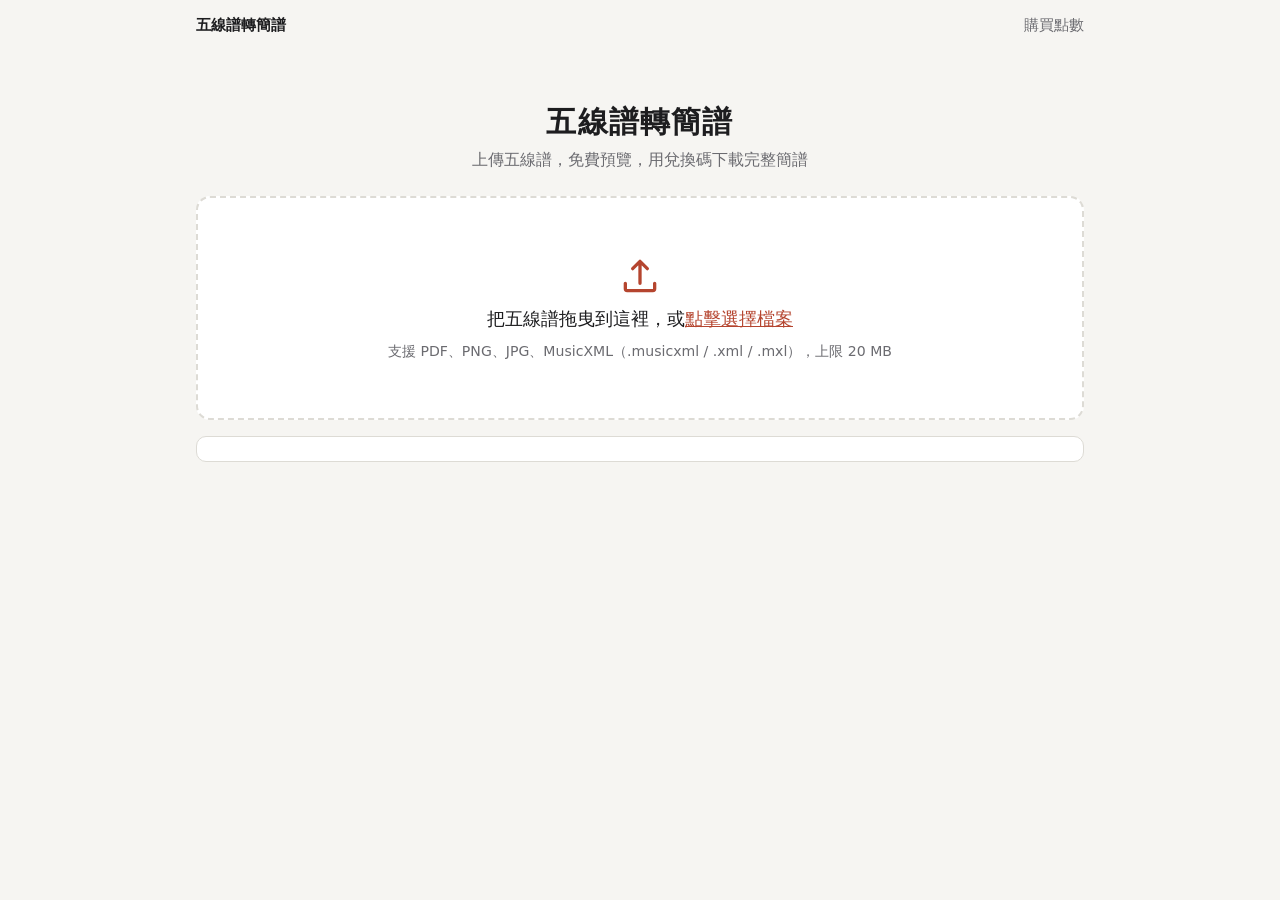
<file: static/index.html>
<!doctype html>
<html lang="zh-Hant">
<head>
  <meta charset="utf-8">
  <meta name="viewport" content="width=device-width, initial-scale=1">
  <title>五線譜轉簡譜</title>
  <link rel="stylesheet" href="style.css">
</head>
<body>
  <nav class="topnav">
    <a href="/" class="brand">五線譜轉簡譜</a>
    <a href="/buy.html">購買點數</a>
  </nav>

  <header class="site-header">
    <h1>五線譜轉簡譜</h1>
    <p>上傳五線譜，免費預覽，用兌換碼下載完整簡譜</p>
  </header>

  <main>
    <section id="upload-section">
      <label id="dropzone" class="dropzone" tabindex="0">
        <input id="file-input" type="file"
               accept=".pdf,.png,.jpg,.jpeg,.musicxml,.xml,.mxl" hidden>
        <svg class="dz-icon" viewBox="0 0 24 24" aria-hidden="true">
          <path d="M12 16V4m0 0l-4 4m4-4l4 4M4 16v3a1 1 0 001 1h14a1 1 0 001-1v-3"
                fill="none" stroke="currentColor" stroke-width="1.8"
                stroke-linecap="round" stroke-linejoin="round"/>
        </svg>
        <span class="dz-title">把五線譜拖曳到這裡，或<u>點擊選擇檔案</u></span>
        <span class="dz-hint">支援 PDF、PNG、JPG、MusicXML（.musicxml / .xml / .mxl），上限 20 MB</span>
      </label>

      <div id="status" class="status" hidden></div>
    </section>

    <section id="result-section" hidden>
      <div class="toolbar">
        <div class="file-info">
          <span class="label">來源</span> <span id="source-name"></span>
          <span class="arrow">→</span>
          <span class="label">簡譜</span> <span id="result-name"></span>
        </div>
        <div class="actions">
          <button id="reset-btn" class="btn secondary" type="button">重新上傳</button>
        </div>
      </div>

      <div class="card unlock-card">
        <div id="unlock-form-wrap">
          <h2>下載完整簡譜</h2>
          <p class="muted">預覽有浮水印。輸入兌換碼解鎖無浮水印版本，每份扣 1 點（同一份重複下載不再扣點）。</p>
          <form id="unlock-form" class="unlock-form">
            <input id="code-input" type="text" placeholder="XXXX-XXXX-XXXX"
                   autocomplete="off" spellcheck="false" maxlength="20" required>
            <button id="unlock-btn" class="btn primary" type="submit">解鎖下載</button>
          </form>
          <p id="unlock-msg" class="form-msg" hidden></p>
          <p class="muted small">還沒有兌換碼？<a href="/buy.html" target="_blank">購買點數</a>（ATM 轉帳／超商繳費）</p>
        </div>
        <div id="unlocked-wrap" hidden>
          <h2>已解鎖</h2>
          <p class="muted">兌換碼 <code id="used-code"></code> 剩餘 <strong id="credits-left"></strong> 點</p>
          <a id="download-btn" class="btn primary" href="#" download>下載簡譜</a>
        </div>
      </div>

      <div id="preview" class="preview"></div>
    </section>
  </main>

  <script src="app.js"></script>
</body>
</html>
</file>
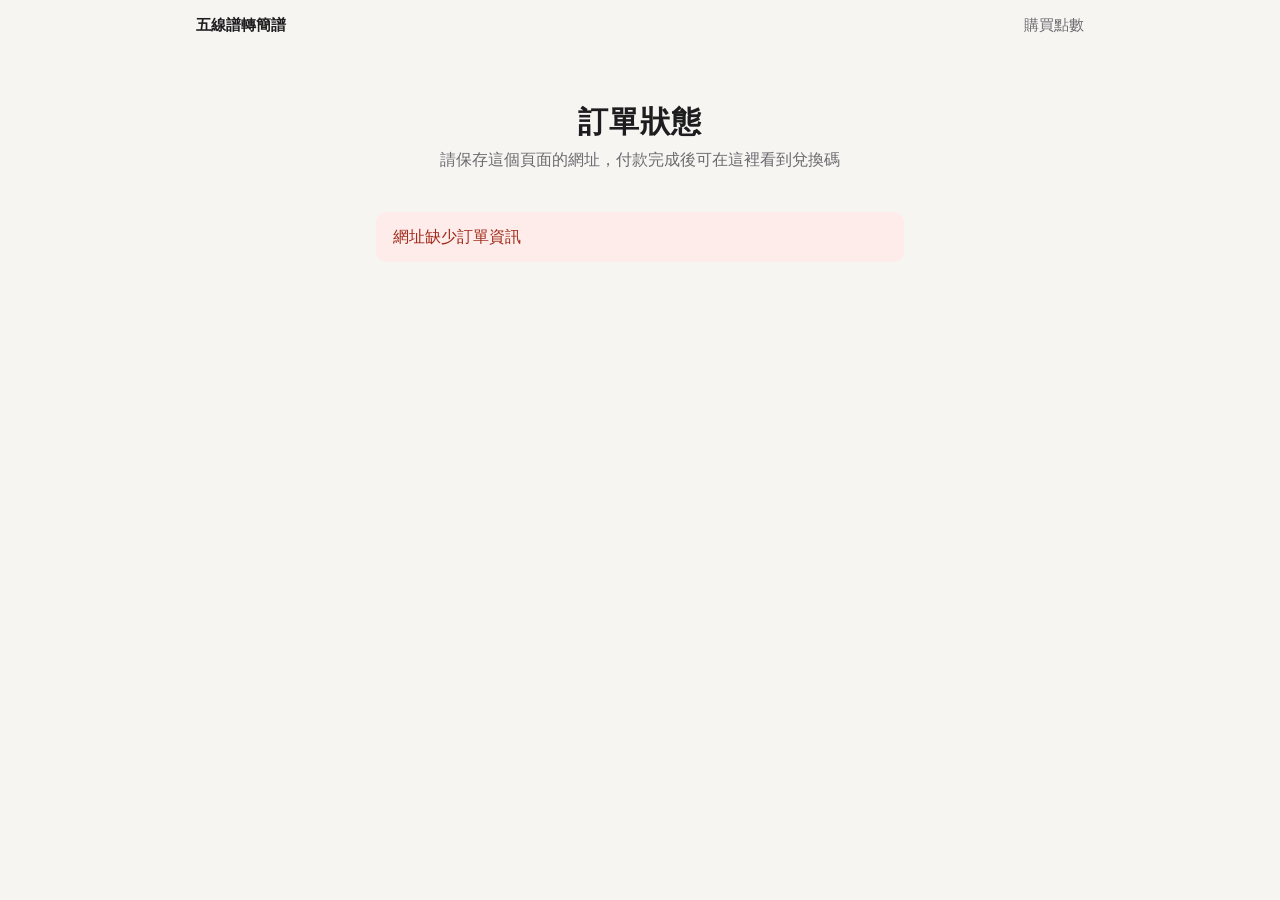
<file: static/order.html>
<!doctype html>
<html lang="zh-Hant">
<head>
  <meta charset="utf-8">
  <meta name="viewport" content="width=device-width, initial-scale=1">
  <meta name="referrer" content="no-referrer">
  <title>訂單狀態</title>
  <link rel="stylesheet" href="style.css">
</head>
<body>
  <nav class="topnav">
    <a href="/" class="brand">五線譜轉簡譜</a>
    <a href="/buy.html">購買點數</a>
  </nav>

  <header class="site-header">
    <h1>訂單狀態</h1>
    <p>請保存這個頁面的網址，付款完成後可在這裡看到兌換碼</p>
  </header>

  <main class="narrow">
    <div id="error" class="status error" hidden></div>

    <section id="order" class="card" hidden>
      <dl class="kv">
        <dt>訂單編號</dt><dd id="trade-no"></dd>
        <dt>方案</dt><dd id="package"></dd>
        <dt>金額</dt><dd id="amount"></dd>
        <dt>付款方式</dt><dd id="payment"></dd>
        <dt>狀態</dt><dd><span id="status-badge" class="badge"></span></dd>
      </dl>

      <div id="pay-info" class="pay-info" hidden></div>

      <div id="waiting" class="waiting" hidden>
        <span class="spinner"></span>
        <span>等待付款中，付款完成後此頁會自動更新（ATM／超商入帳可能需要幾分鐘）</span>
      </div>

      <div id="paid" class="paid" hidden>
        <p class="muted">您的兌換碼</p>
        <div class="code-box">
          <code id="code"></code>
          <button id="copy-btn" class="btn secondary" type="button">複製</button>
        </div>
        <p class="muted">剩餘 <strong id="credits-left"></strong> 點・<a href="/">去轉換簡譜</a></p>
      </div>

      <div id="dev" class="dev-box" hidden>
        <p><strong>測試模式</strong>：本機收不到綠界的付款通知，可以用下面的按鈕模擬付款成功。</p>
        <button id="simulate-btn" class="btn secondary" type="button">模擬付款成功</button>
      </div>
    </section>
  </main>

  <script src="order.js"></script>
</body>
</html>
</file>
<file: static/style.css>
:root {
  --bg: #f6f5f2;
  --surface: #ffffff;
  --text: #1d1d1f;
  --muted: #6b6b70;
  --border: #dddbd5;
  --accent: #b5452f;
  --accent-hover: #9a3a27;
  --error-bg: #fdecea;
  --error-text: #a12a1a;
}

* { box-sizing: border-box; }

body {
  margin: 0;
  background: var(--bg);
  color: var(--text);
  font-family: system-ui, -apple-system, "Noto Sans TC", "PingFang TC", "Microsoft JhengHei", sans-serif;
  line-height: 1.5;
}

.site-header {
  text-align: center;
  padding: 48px 16px 24px;
}
.site-header h1 { margin: 0 0 4px; font-size: 1.9rem; letter-spacing: .04em; }
.site-header p  { margin: 0; color: var(--muted); }

main {
  max-width: 920px;
  margin: 0 auto;
  padding: 0 16px 64px;
}

/* ---------- 上傳 ---------- */
.dropzone {
  display: flex;
  flex-direction: column;
  align-items: center;
  gap: 8px;
  padding: 56px 24px;
  background: var(--surface);
  border: 2px dashed var(--border);
  border-radius: 14px;
  cursor: pointer;
  text-align: center;
  transition: border-color .15s, background .15s;
}
.dropzone:hover,
.dropzone:focus-visible,
.dropzone.dragover {
  border-color: var(--accent);
  background: #fffaf8;
  outline: none;
}
.dropzone.disabled { pointer-events: none; opacity: .55; }
.dz-icon  { width: 44px; height: 44px; color: var(--accent); }
.dz-title { font-size: 1.1rem; }
.dz-title u { color: var(--accent); text-decoration-thickness: 1px; }
.dz-hint  { font-size: .88rem; color: var(--muted); }

.status {
  margin-top: 16px;
  padding: 12px 16px;
  border-radius: 10px;
  background: var(--surface);
  border: 1px solid var(--border);
  display: flex;
  align-items: center;
  gap: 10px;
}
.status.error {
  background: var(--error-bg);
  border-color: transparent;
  color: var(--error-text);
}
.spinner {
  width: 18px; height: 18px;
  border: 2.5px solid var(--border);
  border-top-color: var(--accent);
  border-radius: 50%;
  animation: spin .8s linear infinite;
  flex: none;
}
@keyframes spin { to { transform: rotate(360deg); } }

/* ---------- 結果 ---------- */
.toolbar {
  display: flex;
  flex-wrap: wrap;
  justify-content: space-between;
  align-items: center;
  gap: 12px;
  margin-bottom: 16px;
}
.file-info { color: var(--muted); font-size: .92rem; min-width: 0; overflow-wrap: anywhere; }
.file-info .label { font-size: .78rem; padding: 1px 6px; border-radius: 4px; background: #ebe9e3; }
.file-info .arrow { margin: 0 6px; }
.file-info span:not(.label):not(.arrow) { color: var(--text); }
.actions { display: flex; gap: 8px; }

.btn {
  display: inline-block;
  padding: 9px 18px;
  border-radius: 8px;
  font: inherit;
  font-size: .95rem;
  text-decoration: none;
  cursor: pointer;
  border: 1px solid transparent;
}
.btn.primary { background: var(--accent); color: #fff; }
.btn.primary:hover { background: var(--accent-hover); }
.btn.secondary { background: var(--surface); color: var(--text); border-color: var(--border); }
.btn.secondary:hover { border-color: var(--muted); }

.preview {
  background: #e9e7e1;
  border-radius: 12px;
  padding: 24px;
  display: flex;
  justify-content: center;
}
.preview img {
  display: block;
  max-width: 100%;
  height: auto;
  background: #fff;
  box-shadow: 0 2px 12px rgba(0, 0, 0, .12);
}
.preview iframe {
  width: 100%;
  height: 80vh;
  border: 0;
  background: #fff;
}
.preview .no-preview { color: var(--muted); padding: 40px 0; }

@media (max-width: 560px) {
  .site-header { padding-top: 32px; }
  .dropzone { padding: 40px 16px; }
  .preview { padding: 10px; }
  .actions { width: 100%; }
  .actions .btn { flex: 1; text-align: center; }
}

/* ---------- 共用 ---------- */
.topnav {
  display: flex;
  gap: 20px;
  align-items: center;
  max-width: 920px;
  margin: 0 auto;
  padding: 14px 16px;
}
.topnav a { color: var(--muted); text-decoration: none; font-size: .95rem; }
.topnav a:hover, .topnav a[aria-current] { color: var(--text); }
.topnav .brand { color: var(--text); font-weight: 600; margin-right: auto; }

main.narrow { max-width: 560px; }

.card {
  background: var(--surface);
  border: 1px solid var(--border);
  border-radius: 14px;
  padding: 20px 22px;
  margin-bottom: 16px;
}
.card h2 { font-size: 1.05rem; margin: 0 0 10px; }
.card h2:not(:first-child) { margin-top: 22px; }

.muted { color: var(--muted); }
.small { font-size: .85rem; }
.center { text-align: center; }
a { color: var(--accent); }
code { font-family: ui-monospace, "SF Mono", Menlo, Consolas, monospace; }

.btn:disabled { opacity: .55; cursor: default; }
.btn.block { display: block; width: 100%; margin-top: 18px; padding: 12px; font-size: 1rem; }

.text-input, .unlock-form input {
  width: 100%;
  padding: 10px 12px;
  border: 1px solid var(--border);
  border-radius: 8px;
  font: inherit;
  background: #fff;
  color: var(--text);
}
.text-input:focus, .unlock-form input:focus { outline: 2px solid var(--accent); outline-offset: -1px; border-color: transparent; }

.form-msg { color: var(--error-text); margin: 10px 0 0; }
.form-msg.ok { color: #2e6b3a; }

/* ---------- 解鎖 ---------- */
.unlock-card p { margin: 0 0 12px; }
.unlock-form { display: flex; gap: 8px; }
.unlock-form input {
  flex: 1;
  min-width: 0;
  font-family: ui-monospace, "SF Mono", Menlo, Consolas, monospace;
  letter-spacing: .08em;
  text-transform: uppercase;
}
.unlock-form .btn { flex: none; }
.unlock-card .small { margin: 12px 0 0; }

/* ---------- 購買 ---------- */
.test-banner {
  background: #fff6db;
  border: 1px solid #ecd68d;
  color: #6b5413;
  border-radius: 10px;
  padding: 10px 14px;
  margin-bottom: 16px;
  font-size: .92rem;
}
.options { display: grid; gap: 8px; }
.options.packages { grid-template-columns: repeat(auto-fit, minmax(140px, 1fr)); }
.option {
  display: grid;
  grid-template-columns: auto 1fr;
  column-gap: 8px;
  align-items: center;
  padding: 12px 14px;
  border: 1px solid var(--border);
  border-radius: 10px;
  cursor: pointer;
}
.option:has(input:checked) { border-color: var(--accent); background: #fffaf8; box-shadow: 0 0 0 1px var(--accent); }
.option input { accent-color: var(--accent); margin: 0; }
.opt-title { font-weight: 600; }
.opt-sub { grid-column: 2; font-size: .85rem; color: var(--muted); }

.order-list { list-style: none; margin: 0; padding: 0; }
.order-list li { display: flex; justify-content: space-between; gap: 12px; padding: 8px 0; border-top: 1px solid var(--border); flex-wrap: wrap; }
.order-list li:first-child { border-top: 0; }

/* ---------- 訂單 ---------- */
.kv { display: grid; grid-template-columns: auto 1fr; gap: 8px 16px; margin: 0; }
.kv dt { color: var(--muted); }
.kv dd { margin: 0; overflow-wrap: anywhere; }
.badge { display: inline-block; padding: 1px 10px; border-radius: 999px; font-size: .85rem; background: #ebe9e3; }
.badge.awaiting_payment { background: #fff1d6; color: #7a5a12; }
.badge.paid { background: #dff1e3; color: #23602f; }

.pay-info { margin-top: 18px; padding: 12px 16px; background: var(--bg); border-radius: 10px; }
.pay-info p { margin: 4px 0; overflow-wrap: anywhere; }
.waiting { display: flex; gap: 10px; align-items: center; margin-top: 18px; color: var(--muted); font-size: .92rem; }
.paid { margin-top: 20px; text-align: center; }
.paid p { margin: 6px 0; }
.code-box { display: flex; justify-content: center; align-items: center; gap: 10px; flex-wrap: wrap; margin: 8px 0 12px; }
.code-box code { font-size: 1.6rem; letter-spacing: .12em; padding: 6px 14px; background: var(--bg); border-radius: 8px; }
.dev-box { margin-top: 20px; padding: 12px 16px; border: 1px dashed #ecd68d; background: #fffbea; border-radius: 10px; font-size: .9rem; }
.dev-box p { margin: 0 0 10px; }

@media (max-width: 560px) {
  .unlock-form { flex-direction: column; }
  .card { padding: 16px; }
}
</file>
